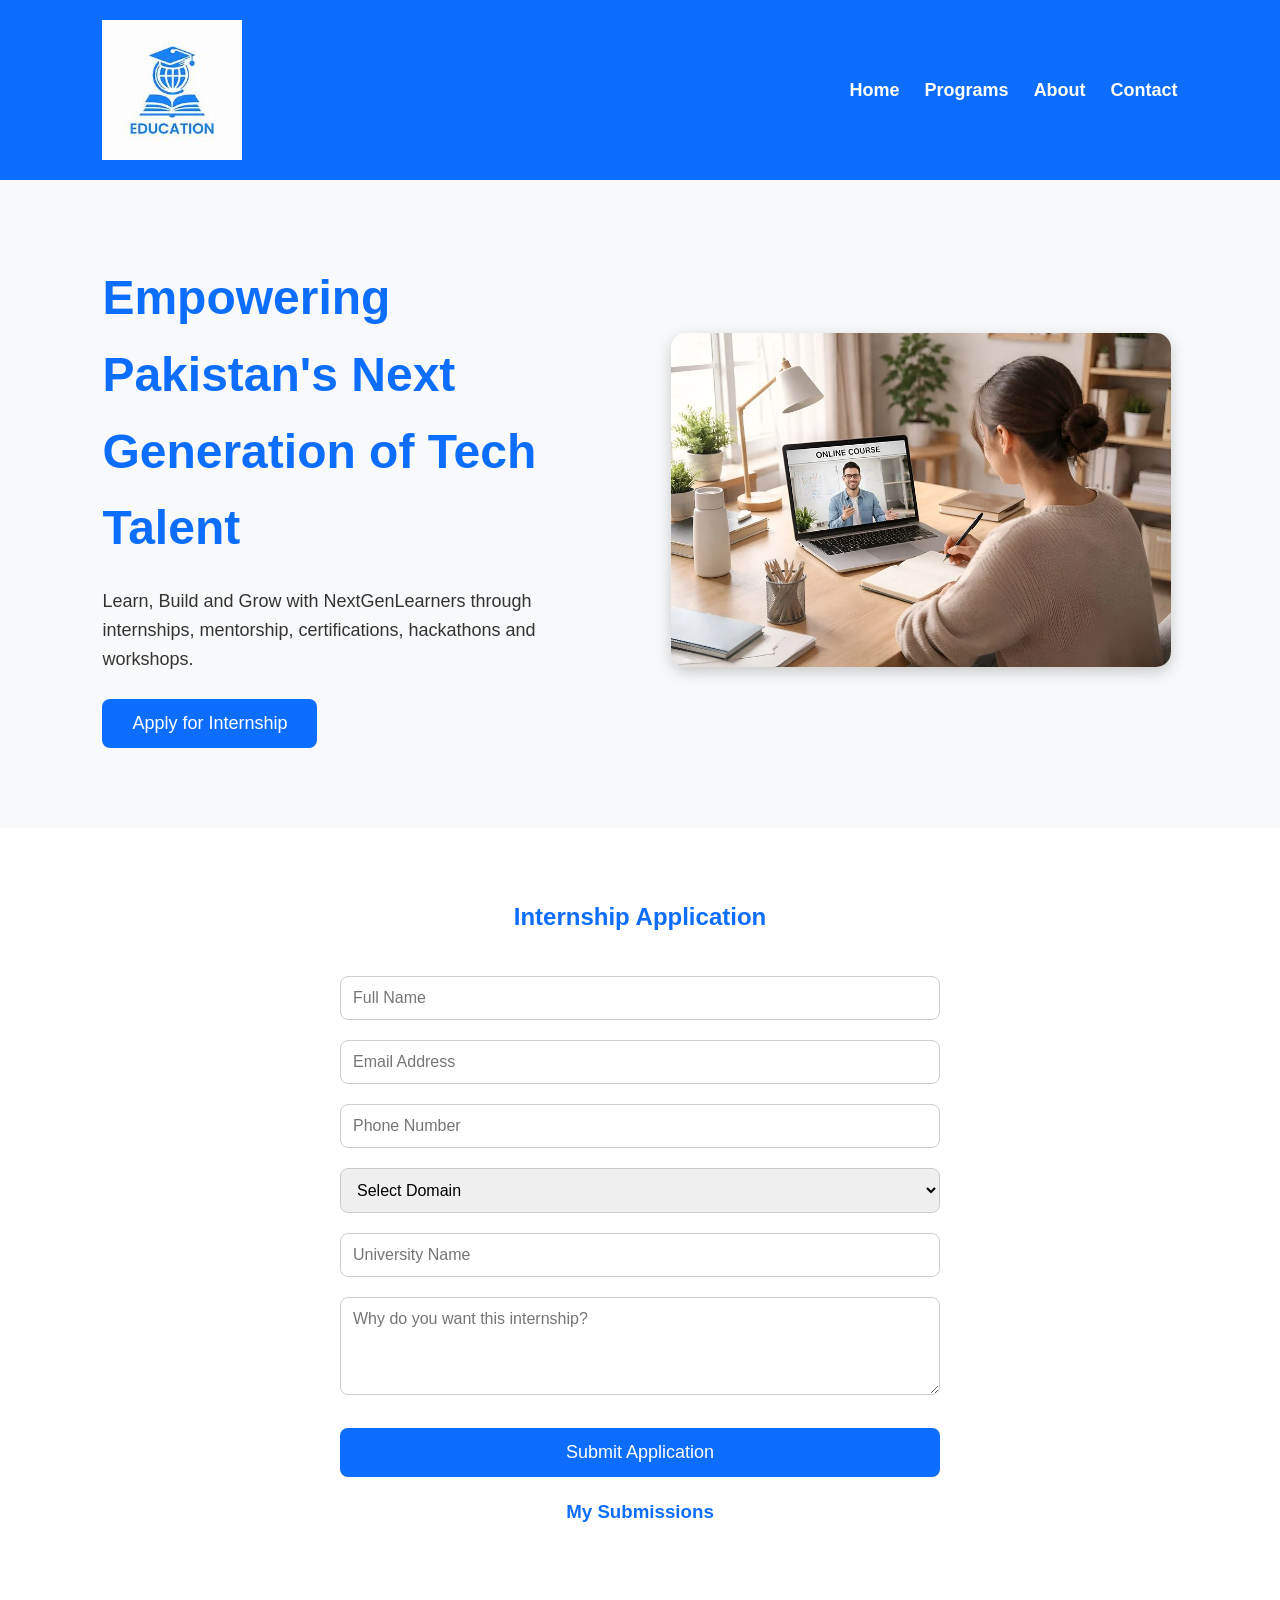
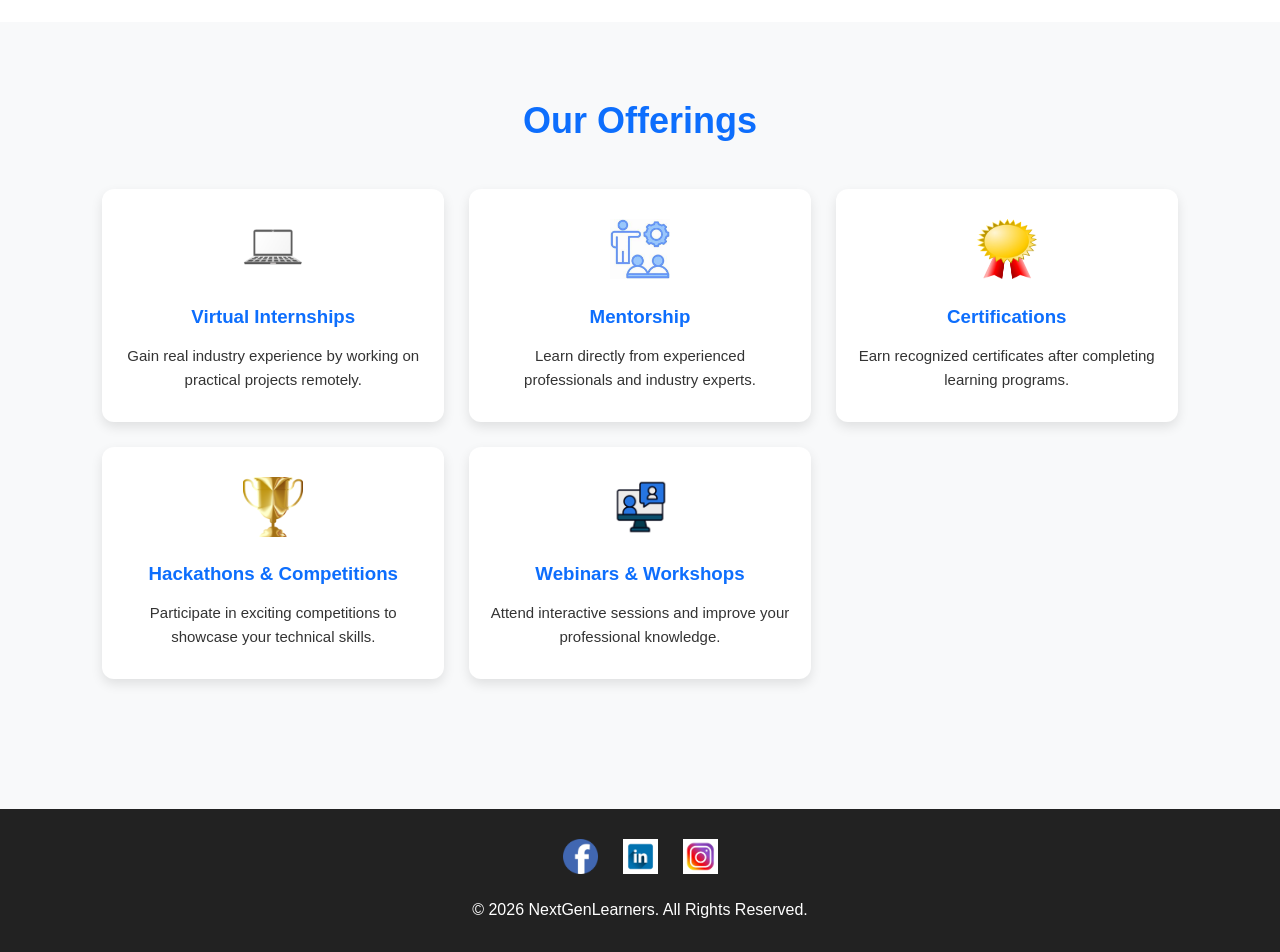
<file: index.html>
<!DOCTYPE html>
<html lang="en">

<head>
    <meta charset="UTF-8">
    <meta name="viewport" content="width=device-width, initial-scale=1.0">
    <title>NextGenLearners</title>
    <link rel="stylesheet" href="style.css">
</head>

<body>

    <!-- Header -->

    <header>

        <img src="assets/images/logo.jpg" alt="NextGen Logo" class="logo">

        <nav>

    <button class="hamburger" id="hamburgerBtn">☰</button>

    <ul class="nav-links" id="navLinks">
    <li><a href="index.html">Home</a></li>
    <li><a href="programs.html">Programs</a></li>
    <li><a href="#">About</a></li>
    <li><a href="#">Contact</a></li>
    </ul>

        </nav>
            

    </header>


    <!-- Hero Section -->

    <section class="hero">

        <div class="hero-text">

            <h1>Empowering Pakistan's Next Generation of Tech Talent</h1>

            <p>
                Learn, Build and Grow with NextGenLearners through internships,
                mentorship, certifications, hackathons and workshops.
            </p>

            <button>Apply for Internship</button>

        </div>

        <div class="hero-image">

            <img src="assets/images/hero.jpg" alt="Hero Image">

        </div>

    </section>
    <!-- Internship Application Form -->

<section class="application">

    <h2>Internship Application</h2>

    <form id="applicationForm">

        <input type="text" id="fullName" placeholder="Full Name">
        <small class="error" id="nameError"></small>

        <input type="email" id="email" placeholder="Email Address">
        <small class="error" id="emailError"></small>

        <input type="text" id="phone" placeholder="Phone Number">
        <small class="error" id="phoneError"></small>

        <select id="domain">
            <option value="">Select Domain</option>
            <option>Web Development</option>
            <option>Graphic Design</option>
            <option>Digital Marketing</option>
            <option>Python Development</option>
        </select>
        <small class="error" id="domainError"></small>

        <input type="text" id="university" placeholder="University Name">
        <small class="error" id="universityError"></small>

        <textarea id="statement" rows="4" placeholder="Why do you want this internship?"></textarea>
        <small class="error" id="statementError"></small>

        <button type="submit">Submit Application</button>

    </form>

    <p id="successMessage"></p>

    <h3>My Submissions</h3>
    

    <div id="submissions"></div>

</section>


    <!-- Our Offerings -->

    <section class="offerings">

        <h2>Our Offerings</h2>

        <div class="offerings-grid">

            <div class="card">

                <img src="assets/icons/laptop.png" alt="Laptop">

                <h3>Virtual Internships</h3>

                <p>
                    Gain real industry experience by working on practical projects remotely.
                </p>

            </div>


            <div class="card">

                <img src="assets/icons/mentor.png" alt="Mentor">

                <h3>Mentorship</h3>

                <p>
                    Learn directly from experienced professionals and industry experts.
                </p>

            </div>


            <div class="card">

                <img src="assets/icons/certificate.png" alt="Certificate">

                <h3>Certifications</h3>

                <p>
                    Earn recognized certificates after completing learning programs.
                </p>

            </div>


            <div class="card">

                <img src="assets/icons/trophy.png" alt="Trophy">

                <h3>Hackathons & Competitions</h3>

                <p>
                    Participate in exciting competitions to showcase your technical skills.
                </p>

            </div>


            <div class="card">

                <img src="assets/icons/webinar.png" alt="Webinar">

                <h3>Webinars & Workshops</h3>

                <p>
                    Attend interactive sessions and improve your professional knowledge.
                </p>

            </div>

        </div>

    </section>


    <!-- Footer -->

    <footer>

        <div class="social-icons">

            <a href="#">
                <img src="assets/icons/facebook.png" alt="Facebook">
            </a>

            <a href="#">
                <img src="assets/icons/linkedin.png" alt="LinkedIn">
            </a>

            <a href="#">
                <img src="assets/icons/instagram.jpg" alt="Instagram">
            </a>

        </div>

        <p>© 2026 NextGenLearners. All Rights Reserved.</p>

    </footer>
    <script src="script.js"></script>

</body>

</html>
</file>
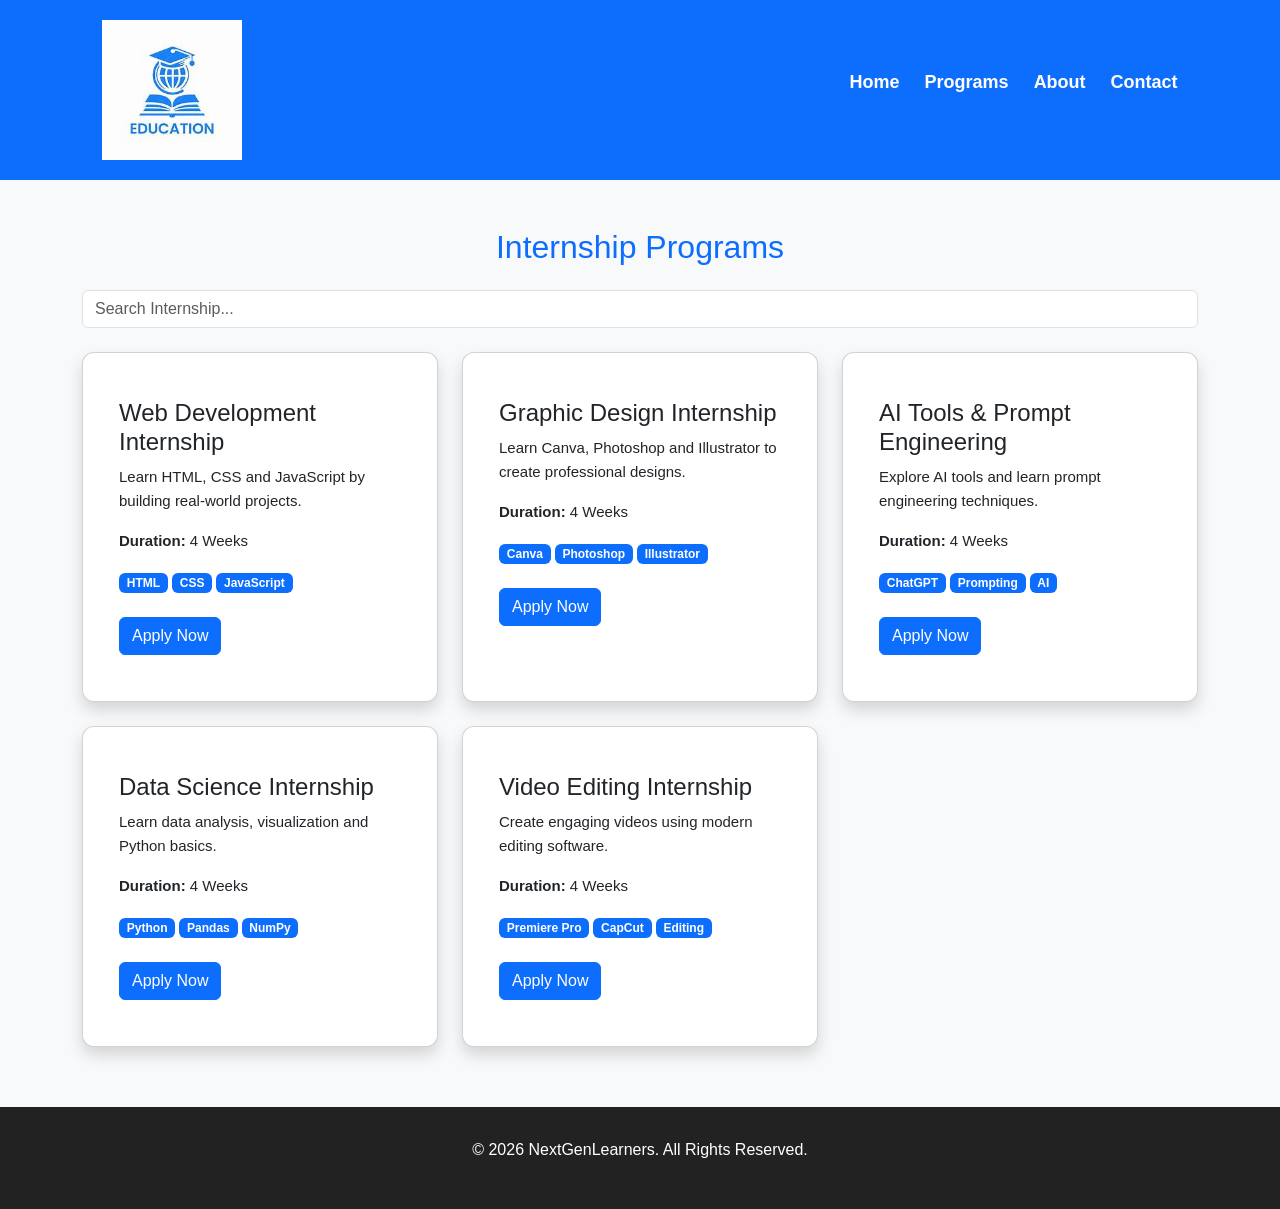
<file: programs.html>
<!DOCTYPE html>
<html lang="en">
<head>
    <meta charset="UTF-8">
    <meta name="viewport" content="width=device-width, initial-scale=1.0">
    <title>Internship Programs</title>

    <!-- Bootstrap CSS -->
    <link href="https://cdn.jsdelivr.net/npm/bootstrap@5.3.3/dist/css/bootstrap.min.css" rel="stylesheet">

    <link rel="stylesheet" href="style.css">
</head>
<body>

    <!-- Header -->
    <header>
        <img src="assets/images/logo.jpg" alt="Logo" class="logo">

        <nav>
            <ul id="navLinks" class="nav-links">
                <li><a href="index.html">Home</a></li>
                <li><a href="programs.html">Programs</a></li>
                <li><a href="#">About</a></li>
                <li><a href="#">Contact</a></li>
            </ul>
        </nav>
    </header>

    <!-- Page Heading -->
    <section class="container my-5">
        <h2 class="text-center mb-4 text-primary">
            Internship Programs
        </h2>

        <!-- Search Bar -->
        <input
            type="text"
            id="searchInput"
            class="form-control mb-4"
            placeholder="Search Internship...">

        <!-- Cards -->
        <div id="programContainer" class="row g-4">

        </div>

    </section>

    <footer>
        <p>© 2026 NextGenLearners. All Rights Reserved.</p>
    </footer>

    <script src="script-programs.js"></script>

</body>
</html>
</file>
<file: style.css>
*{
    margin:0;
    padding:0;
    box-sizing:border-box;
    font-family:Arial, Helvetica, sans-serif;
}

body{
    background:#f8f9fa;
    color:#333;
    line-height:1.6;
}

/* Header */

header{
    display:flex;
    justify-content:space-between;
    align-items:center;
    padding:20px 8%;
    background:#0d6efd;
}

.logo{
    width:140px;
}
/* Hamburger */

.hamburger{
    display:none;
    background:none;
    border:none;
    color:white;
    font-size:30px;
    cursor:pointer;
}

.nav-links{
    display:flex;
    list-style:none;
    gap:25px;
}

nav ul li a{
    text-decoration:none;
    color:white;
    font-size:18px;
    font-weight:600;
    transition:.3s;
}

nav ul li a:hover{
    color:#ffd54f;
}

/* Hero */

.hero{
    display:flex;
    justify-content:space-between;
    align-items:center;
    padding:80px 8%;
    gap:50px;
}

.hero-text{
    flex:1;
}

.hero-text h1{
    font-size:48px;
    margin-bottom:20px;
    color:#0d6efd;
}

.hero-text p{
    font-size:18px;
    margin-bottom:25px;
}

.hero button{
    padding:14px 30px;
    border:none;
    background:#0d6efd;
    color:white;
    font-size:18px;
    border-radius:8px;
    cursor:pointer;
    transition:.3s;
}

.hero button:hover{
    background:#084298;
}

.hero-image{
    flex:1;
    text-align:center;
}

.hero-image img{
    width:100%;
    max-width:500px;
    border-radius:15px;
    box-shadow:0 5px 15px rgba(0,0,0,.2);
}

/* Offerings */

.offerings{
    padding:70px 8%;
    text-align:center;
}

.offerings h2{
    font-size:36px;
    margin-bottom:40px;
    color:#0d6efd;
}

.offerings-grid{
    display:grid;
    grid-template-columns:repeat(3,1fr);
    gap:25px;
}

.card{
    background:white;
    padding:30px 20px;
    border-radius:12px;
    box-shadow:0 5px 12px rgba(0,0,0,.1);
    transition:.3s;
}

.card:hover{
    transform:translateY(-8px);
}

.card img{
    width:60px;
    height:60px;
    margin-bottom:15px;
}

.card h3{
    margin-bottom:12px;
    color:#0d6efd;
}

.card p{
    font-size:15px;
}

/* Footer */

footer{
    background:#222;
    color:white;
    text-align:center;
    padding:30px;
    margin-top:60px;
}

.social-icons{
    display:flex;
    justify-content:center;
    gap:25px;
    margin-bottom:15px;
}

.social-icons img{
    width:35px;
    transition:.3s;
}

.social-icons img:hover{
    transform:scale(1.2);
}

/* Responsive */

@media(max-width:768px){
.logo{
    width:90px;
}


header{
    flex-direction:column;
    gap:20px;
}
.hamburger{
    display:block;
}

.nav-links{
    display:none;
    width:100%;
}

.nav-links.active{
    display:flex;
    flex-direction:column;
}

.nav-links{
    flex-direction:column;
    text-align:center;
}

.hero{
    flex-direction:column;
    text-align:center;
}

.hero-text h1{
    font-size:30px;
}

.offerings-grid{
    grid-template-columns:1fr;
}

.hero-image img{
    max-width:100%;
}

}
/* ===========================
   Internship Application Form
=========================== */

.application{
    padding:70px 8%;
    background:#ffffff;
}

.application h2,
.application h3{
    text-align:center;
    color:#0d6efd;
    margin-bottom:25px;
}

#applicationForm{
    max-width:600px;
    margin:0 auto;
}

#applicationForm input,
#applicationForm select,
#applicationForm textarea{
    width:100%;
    padding:12px;
    margin-top:15px;
    border:1px solid #ccc;
    border-radius:8px;
    font-size:16px;
}

#applicationForm textarea{
    resize:vertical;
}

#applicationForm button{
    width:100%;
    margin-top:20px;
    padding:14px;
    background:#0d6efd;
    color:white;
    border:none;
    border-radius:8px;
    font-size:18px;
    cursor:pointer;
    transition:.3s;
}

#applicationForm button:hover{
    background:#084298;
}

.error{
    color:red;
    font-size:14px;
    display:block;
    margin-top:5px;
    margin-bottom:5px;
}

#successMessage{
    text-align:center;
    color:green;
    font-weight:bold;
    margin-top:20px;
}

#submissions{
    max-width:600px;
    margin:25px auto;
}

.submission-card{
    background:#f8f9fa;
    border:1px solid #ddd;
    border-radius:10px;
    padding:15px;
    margin-bottom:15px;
}
</file>
